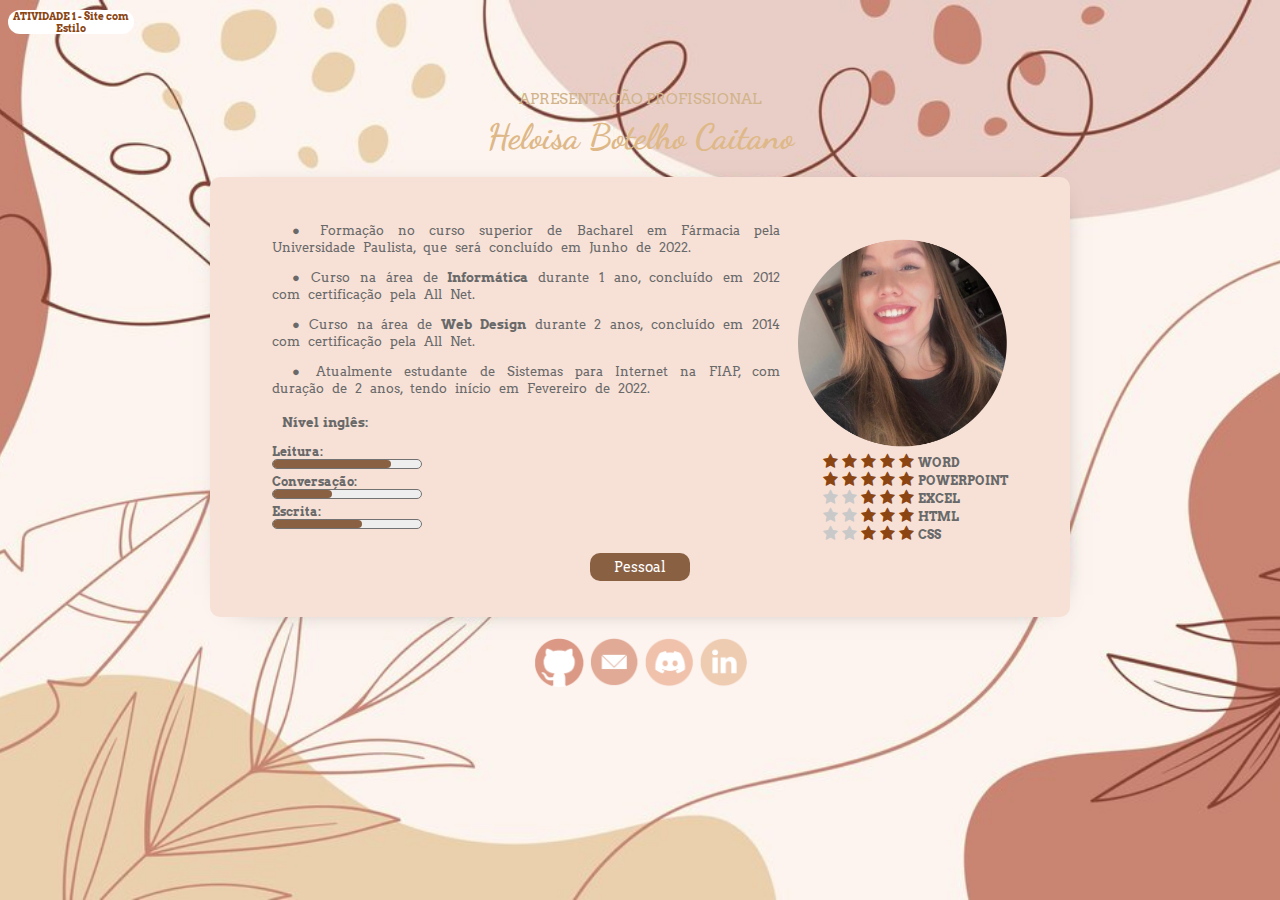
<file: index.html>
<!DOCTYPE html>
<html lang="pt-br">

<head>
     <meta charset="utf-8">
     <meta name="viewport" content="width=device-width, initial-scale=1.0">
     <title>Apresentação Profissional</title>
     <link rel="stylesheet" href="./css/style.css">
     <link rel="stylesheet" href="https://cdnjs.cloudflare.com/ajax/libs/font-awesome/4.7.0/css/font-awesome.min.css" />
</head>


<body>
     <h3>ATIVIDADE 1 - Site com Estilo</h3>
     <br><br>
     <h1>APRESENTAÇÃO PROFISSIONAL</h1>

     <h2>Heloisa Botelho Caitano</h2>

     <section>
          <div class="container">
               <div class="row">
                    <div class="list-section">
                         <p>
                              ● Formação no curso superior de Bacharel em Fármacia pela Universidade Paulista, que será
                              concluído em Junho de 2022. </p>
                         <p>
                              ● Curso na área de <b>Informática</b> durante 1 ano, concluído em 2012 com certificação
                              pela All Net. </p>
                         <p>
                              ● Curso na área de <b>Web Design</b> durante 2 anos, concluído em 2014 com certificação
                              pela All Net. </p>
                         <p> ● Atualmente estudante de Sistemas para Internet na FIAP, com duração de 2 anos, tendo
                              início em Fevereiro de 2022.</p>
                    </div>

                    <div class="img-section">
                         <img src="./images/fotoperfil.png" title="Essa sou eu!" width="210" height="210">
                    </div>
               </div>

               <div class="row">
                    <div>
                         <h4><b>Nível inglês: </b></h4>
                         <div class="levels">
                              <span>Leitura:</span>
                              <progress value="80" max="100"></progress>
                              <span>Conversação:</span>
                              <progress value="40" max="100"></progress>
                              <span>Escrita:</span>
                              <progress value="60" max="100"></progress>
                         </div>
                    </div>
                    <div>
                         <div>
                              <span class="fa fa-star checked"></span>
                              <span class="fa fa-star checked"></span>
                              <span class="fa fa-star checked"></span>
                              <span class="fa fa-star checked"></span>
                              <span class="fa fa-star checked"></span>
                              <span class="skill-text">WORD</span>
                         </div>
                         <div>
                              <span class="fa fa-star checked"></span>
                              <span class="fa fa-star checked"></span>
                              <span class="fa fa-star checked"></span>
                              <span class="fa fa-star checked"></span>
                              <span class="fa fa-star checked"></span>
                              <span class="skill-text">POWERPOINT</span>
                         </div>
                         <div>
                              <span class="fa fa-star"></span>
                              <span class="fa fa-star"></span>
                              <span class="fa fa-star checked"></span>
                              <span class="fa fa-star checked"></span>
                              <span class="fa fa-star checked"></span>
                              <span class="skill-text">EXCEL</span>
                         </div>
                         <div>
                              <span class="fa fa-star"></span>
                              <span class="fa fa-star"></span>
                              <span class="fa fa-star checked"></span>
                              <span class="fa fa-star checked"></span>
                              <span class="fa fa-star checked"></span>
                              <span class="skill-text">HTML</span>
                         </div>
                         <div>
                              <span class="fa fa-star"></span>
                              <span class="fa fa-star"></span>
                              <span class="fa fa-star checked"></span>
                              <span class="fa fa-star checked"></span>
                              <span class="fa fa-star checked"></span>
                              <span class="skill-text">CSS</span>
                         </div>
                    </div>
               </div>
               <a class="link" href="pessoal.html">Pessoal</a>
          </div>
          </div>


          <div class="icons">
               <a class="transp" href="https://github.com/helobotelhoc" target="_blank"><img src="./images/github.png"
                         title="Git Hub" widht="50" height="50" float="center" /></a>
               <a class="transp" href="mailto:heloisa.botelho.hb@gmail.com" target="_blank"><img
                         src="./images/email.png" title="E-mail" widht="50" height="50" float="center" /></a>
               <a class="transp" href="./discord.html" target="_blank"><img src="./images/discord.png" title="Discord"
                         widht="50" height="50" float="center" /></a>
               <a class="transp" href="https://www.linkedin.com/in/heloisa-botelho-0645301a8/" target="_blank"><img
                         src="./images/linkedin.png" title="Linked In" widht="50" height="50" float="center" /></a>
          </div>

     </section>
</body>

</html>
</file>
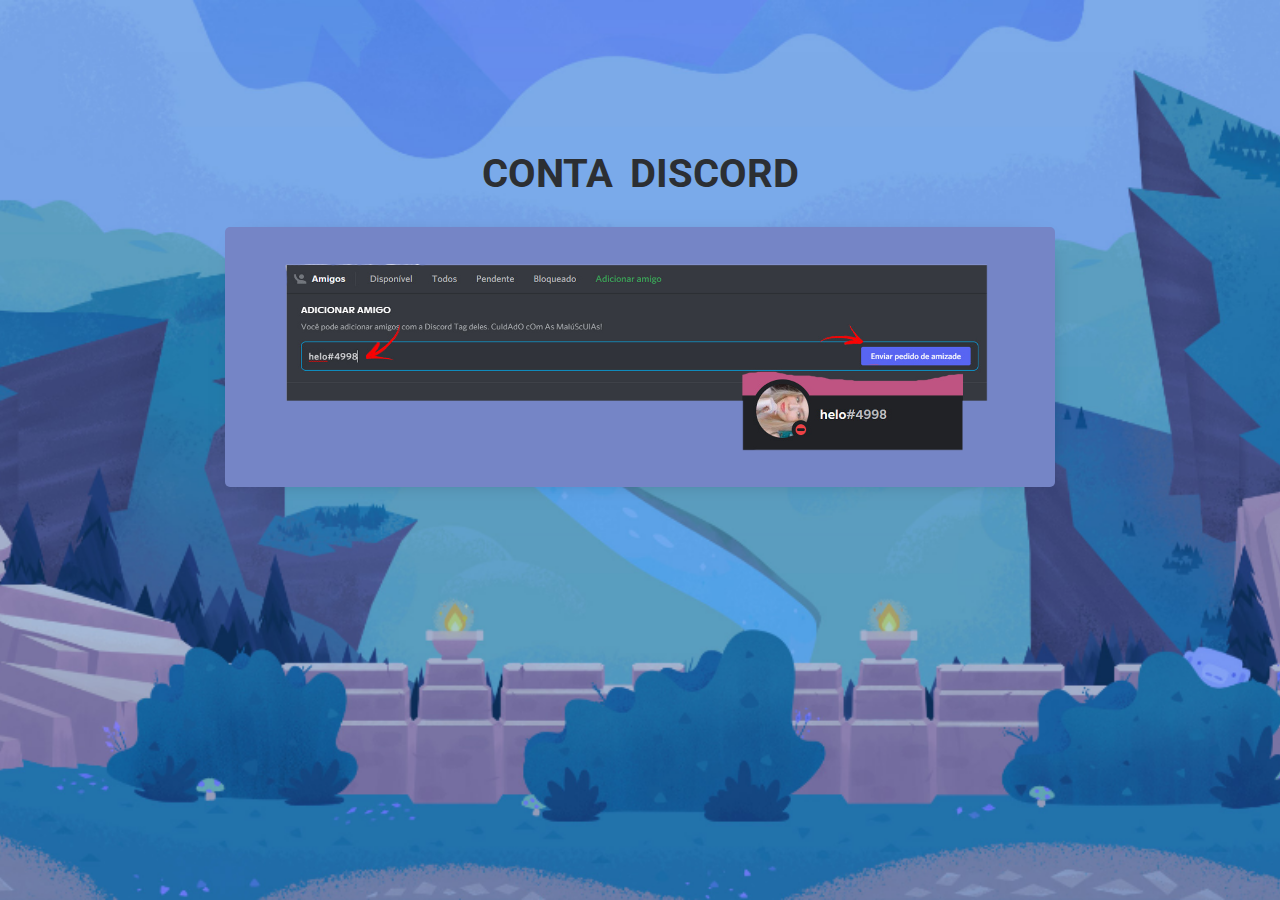
<file: discord.html>
<!DOCTYPE html>
<html lang="pt-br">

<head>
    <meta charset="utf-8">
    <meta name="viewport" content="width=device-width, initial-scale=1.0">
    <title>Discord</title>
    <link rel="stylesheet" href="./css/stylesheet.css">
</head>

<body>

    <h2>CONTA DISCORD</h2>

    <section>

        <div class="container">
            <div class="img-section">
                <img src="./images/adicionar amigo discord.png" title="Usuário e # do discord" width="710" height="200">

            </div>
        </div>
        </div>

</body>

</html>
</file>
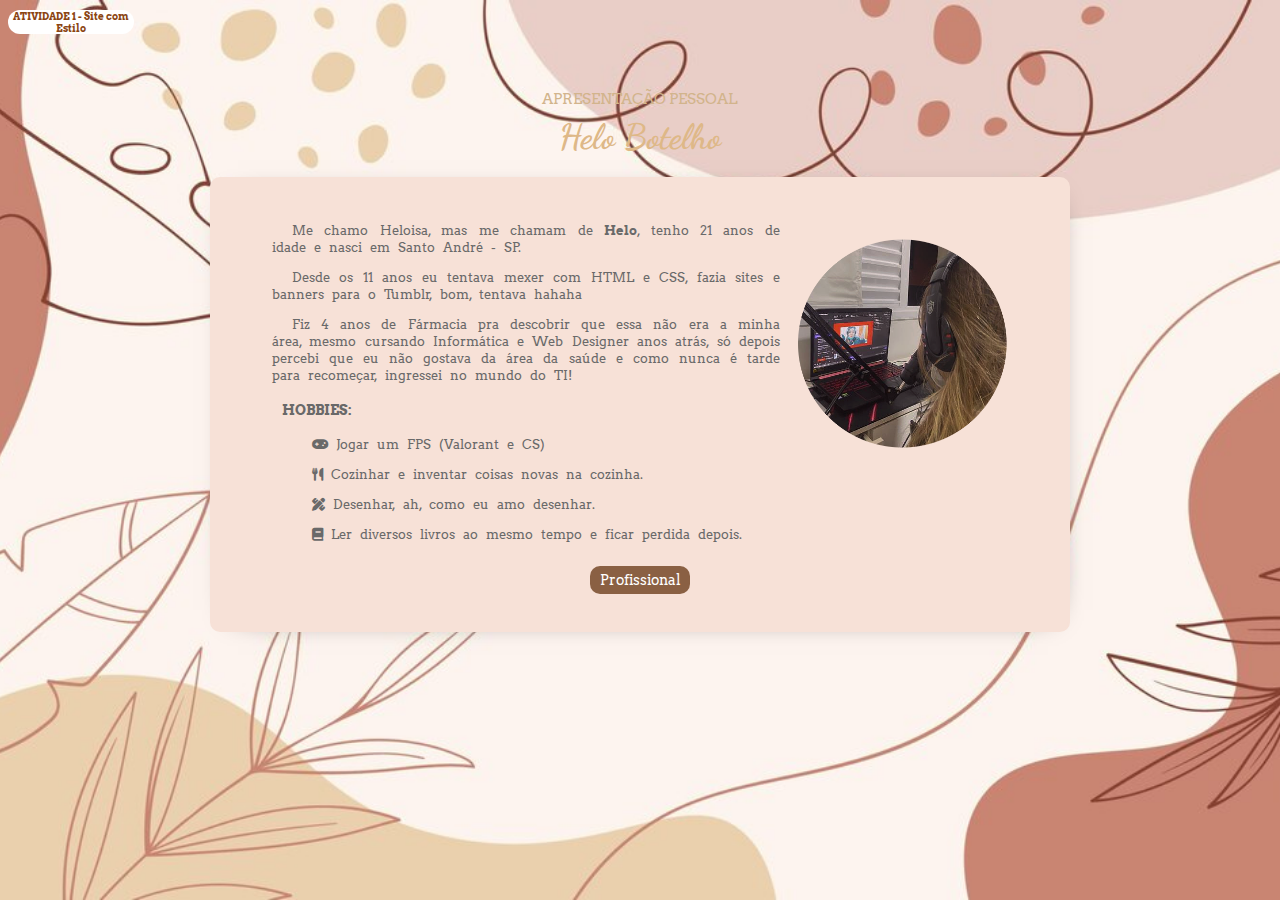
<file: pessoal.html>
<!DOCTYPE html>
<html lang="pt-br">

<head>
    <meta charset="utf-8">
    <meta name="viewport" content="width=device-width, initial-scale=1.0">
    <link href="./fontawesome-free-6.0.0-web/css/all.css" rel="stylesheet">
    <title>Apresentação Pessoal</title>
    <link rel="stylesheet" href="./css/style.css">
</head>

<body>
    <h3>ATIVIDADE 1 - Site com Estilo</h3>
    <br><br>

    <h1>APRESENTAÇÃO PESSOAL</h1>
    <h2>Helo Botelho</h2>

    <section>
        <div class="container2">
            <div class="row">
                <div class="list-section">

                    <p> Me chamo Heloisa, mas me chamam de <b>Helo</b>, tenho 21 anos de idade e nasci em Santo André -
                        SP.</p>
                    <p>Desde os 11 anos eu tentava mexer com HTML e CSS, fazia sites e banners para o Tumblr, bom,
                        tentava hahaha </p>
                    <p>Fiz 4 anos de Fármacia pra descobrir que essa não era a minha área, mesmo cursando Informática e
                        Web Designer anos atrás,
                        só depois percebi que eu não gostava da área da saúde e como nunca é tarde para recomeçar,
                        ingressei no mundo do TI!</p>

                    <h5> <b>HOBBIES:</b></h5>

                    <p><i class="fa-solid fa-gamepad"></i> Jogar um FPS (Valorant e CS)</p>
                    <p><i class="fa-solid fa-utensils"></i> Cozinhar e inventar coisas novas na cozinha. </p>
                    <p><i class="fa-solid fa-pen-ruler"></i> Desenhar, ah, como eu amo desenhar.</p>
                    <p><i class="fa-solid fa-book"></i> Ler diversos livros ao mesmo tempo e ficar perdida depois.</p>
                </div>

                <div class="img-section">
                    <img src="./images/fotoperfil2.png" title="Olha eu aqui de novo" width="210" height="210">
                </div>
            </div>

            <a class="link" href="index.html">Profissional</a>
        </div>
        </div>

</body>

</html>
</file>
<file: css/style.css>
@import url('https://fonts.googleapis.com/css2?family=Arvo&family=Dancing+Script&display=swap');

/** Corpo do site e o a personalização do plano de fundo **/
body {
background-image: url(../images/background3.jpg);
background-repeat: no-repeat;
background-attachment: fixed;
background-size: cover;
background-position: 40%;
}

/** Fonte título da Apresentação **/
h1 {
font-family: 'Arvo', serif;
font-weight: 200;
color: #D2B48C;
font-size: 15px;
text-align:center;
}

/**Fonte principal do nome **/
h2 { 
font-family: Dancing Script, cursive;
color: #DEB887;
font-size: 35px;
text-align: center;
line-height: 1px;
}

/** Fonte do cabeçário **/
h3 {
font-family: 'Arvo', serif;
font-weight: 900;
color: 	#8B4513;
font-size: 10px;
text-align: center;
border-radius: 20px;
background-color: #ffffff;
width: 10%;
}

/** Fonte nivel do inglês **/
h4 {
font-family: 'Arvo', serif;
color: #696969;
font-size: 13px;
text-align: justify;
word-spacing: 1px;
line-height: 10px;
text-indent: 10px;
margin-top: -35px;
}

/** Fonte hobbies página pessoal **/
h5 {
font-family: 'Arvo', serif;
color: #696969;
font-size: 14px;
text-align: justify;
line-height: 5px;
text-indent: 10px;
}
  
/** Posicionamento dos icones de redes sociais **/
.icons {
margin-top: 20px;
}

/** Fundo do menu **/
.link {
    text-decoration: none;
    color: #ffffff;
    font-size: 14px;
    background-color: #8a6043;
    font-family: 'Arvo', serif;
    font-weight: 500;
    border-radius: 10px;
    padding: 6px;
    display: block;
    margin: auto;
    text-align: center;
    max-width: 12%;
    margin-top: 10px;
}

.link:hover {
background-color: #af8e84;

}

/** Posicionamento das caixas **/
section {
display: flex;
justify-content: center;
align-items: center;
flex-direction: column;
padding: 10px;
}

/** Posiiconamento das imagens **/
.img-section {
margin-top: 30px;
}

.row {
display: flex;
justify-content: space-between;
}

.list-section {
max-width: 69%;
}

/** Fonte do conteúdo **/
p {
font-family: 'Arvo', serif;
color: #696969;
font-size: 13px;
text-align: justify;
word-spacing: 5px;
line-height: 17px;
text-indent: 20px;
}

/** Personalização e posicionamento das barras de progresso **/
.levels {
display: flex;
flex-direction: column;
}

progress[value] {
-webkit-appearance: none;
appearance: none;
width: 150px;
height: 10px;
margin-bottom: 6px;
}

progress[value]::-webkit-progress-bar {
background-color: #eee;
border: 1px solid rgb(114, 114, 114);
border-radius: 10px;
}

progress[value]::-webkit-progress-value {
border-radius: 10px; 
background-color: #8a6043;   
background-size: 35px 20px, 100% 100%, 100% 100%;
}

/** Opacidade da imagem ao passar o cursor do mouse por cima **/
.transp img {
-moz-opacity: 100;
opacity: 100;
filter: progid:DXImageTransform.Microsoft.Alpha(opacity=100);
filter: alpha(opacity=100); 	
-ms-filter: "progid:DXImageTransform.Microsoft.Alpha(opacity=100)"; 	
}

.transp img:hover {
-moz-opacity: 0.2;
opacity: 0.7;
filter: progid:DXImageTransform.Microsoft.Alpha(opacity=50);
filter: alpha(opacity=50); 	
-ms-filter: "progid:DXImageTransform.Microsoft.Alpha(opacity=50)";
}

/** Container da página profissional **/
.container {
background-color: #f7e1d7;
width: 860px;
height: 440px;
text-align: justify;
border: 2px solid #f7e1d7;
border-radius: 10px;
padding: 30px 60px;
box-sizing: border-box;
box-shadow: 3px 3px 30px -25px;
}


/** Container da página pessoal **/
.container2 {
background-color: #f7e1d7;
width: 860px;
height: 455px;
text-align: justify;
border: 2px solid #f7e1d7;
border-radius: 10px;
padding: 30px 60px;
box-sizing: border-box;
box-shadow: 3px 3px 30px -25px;
}

/** Personalização das estrelas de avaliação **/
.fa {
color: rgb(201, 201, 201);
}

.checked {
color: #8B4513;
}

/** Fonte das letras ao lado das estrelas e do progresso **/
.skill-text, span {
font-family: 'Arvo', serif;
color: #696969;
font-size: 12px;
line-height: 14px;
font-weight: 600;
}
</file>
<file: css/stylesheet.css>
@import url('https://fonts.googleapis.com/css2?family=Roboto:wght@100&display=swap');

/** Fundo da página **/
body {
background-image: url(../images/bgdiscord.png);
background-repeat: no-repeat;
background-attachment: fixed;
background-size: cover;
background-position: 40%;
}

/** Caixa principal de conteúdo **/
.container {
background-color: #7585c6;
width: 830px;
height: 260px;
text-align: justify;
border-radius: 5px;
padding: 30px 60px;
box-sizing: border-box;
box-shadow: 3px 3px 30px -25px;
align-items: center;
}

/** Fonte principal do título **/
h2 { 
font-family: 'Roboto', sans-serif;
color: #2c2f33;
font-size: 40px;
text-align: center;
word-spacing: 7px;
margin-top: 150px;
margin-bottom: 20px;
}

/** Div para alterar o posicionamento da caixa **/
section {
display: flex;
justify-content: center;
align-items: center;
flex-direction: column;
padding: 10px;
}
</file>
